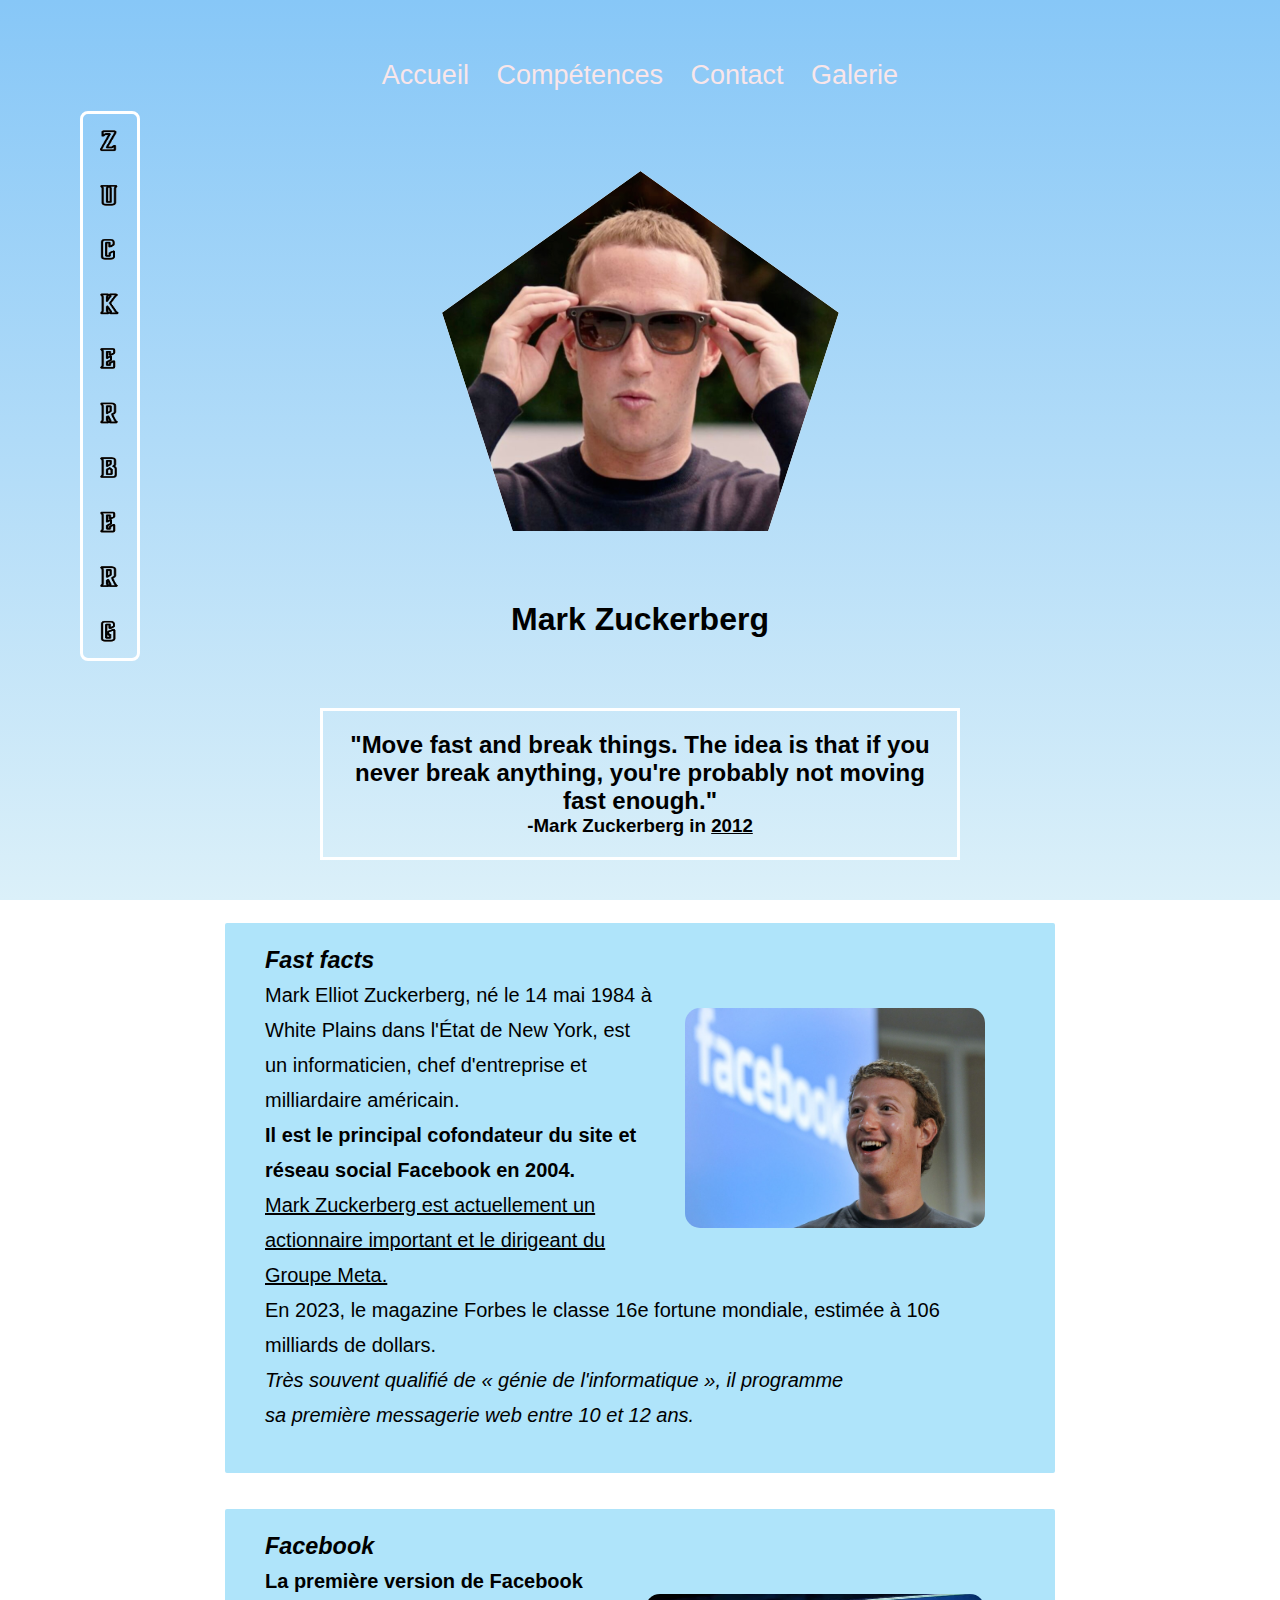
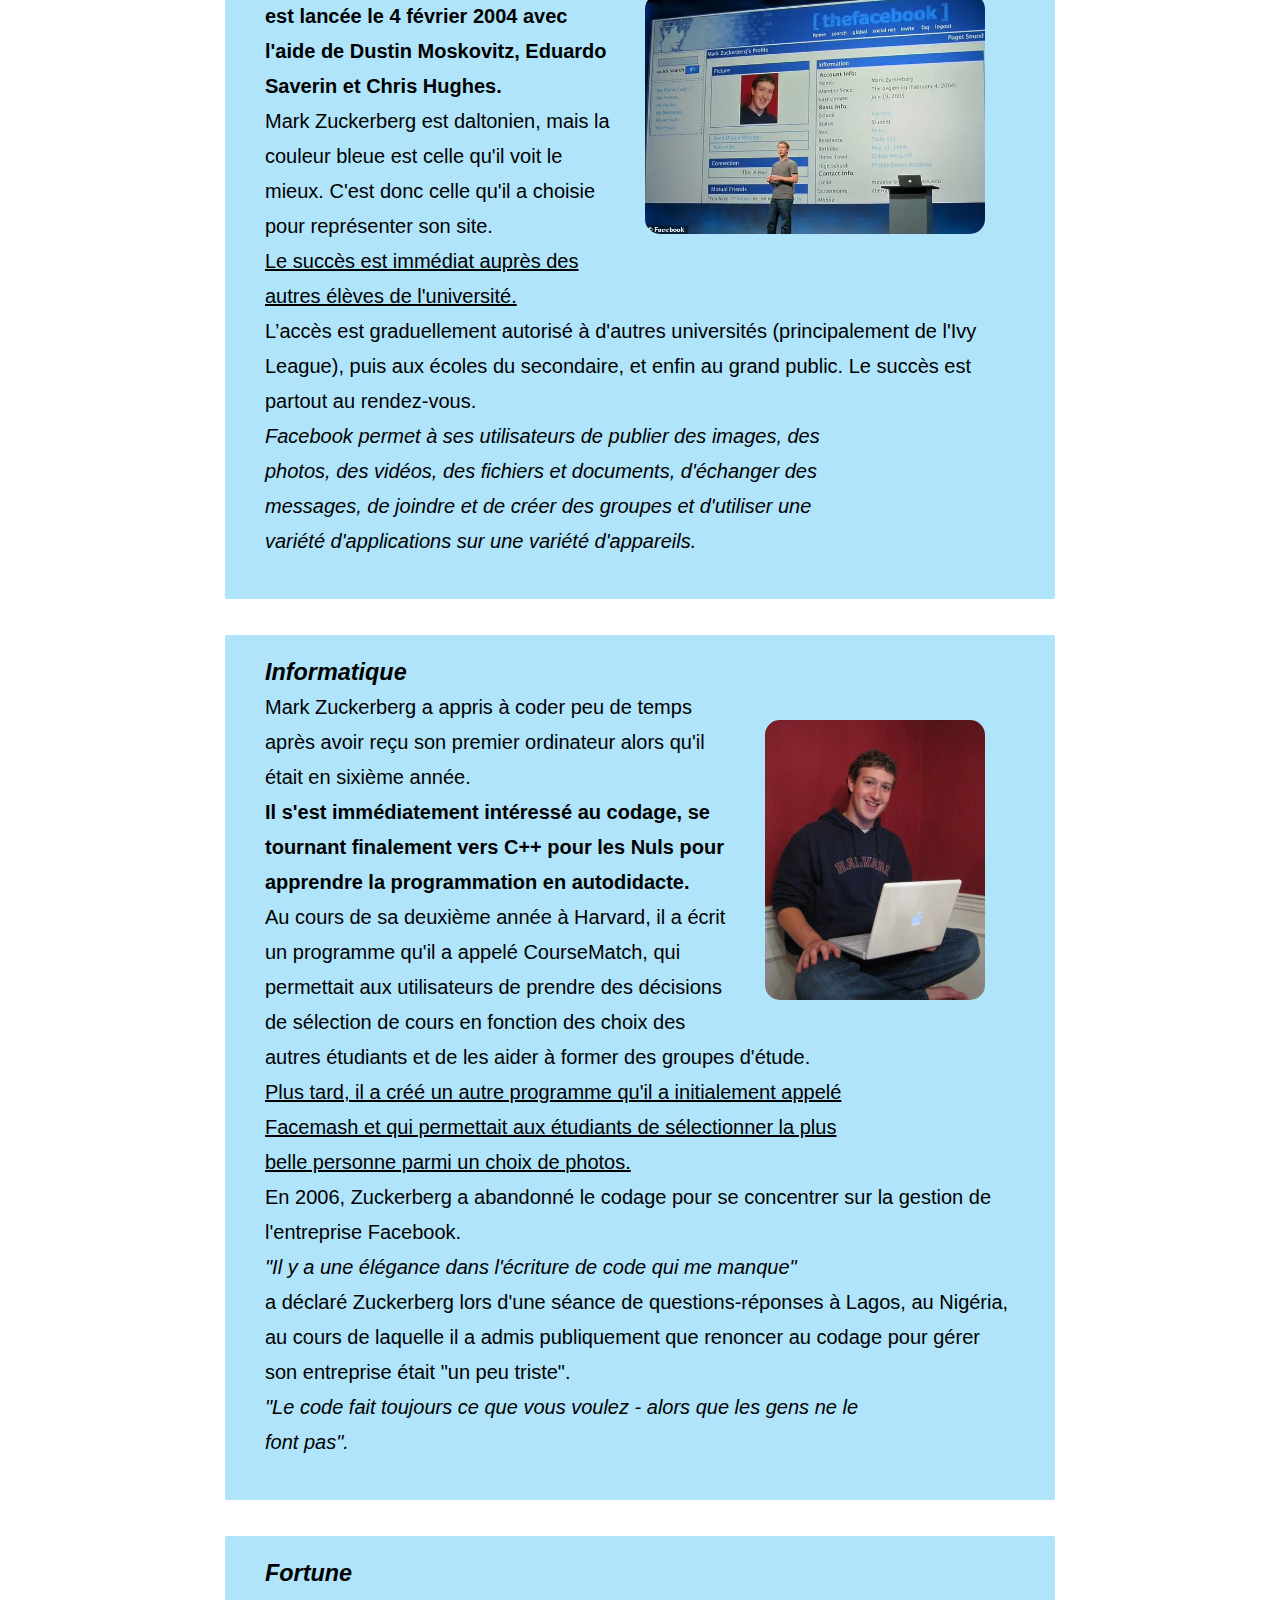
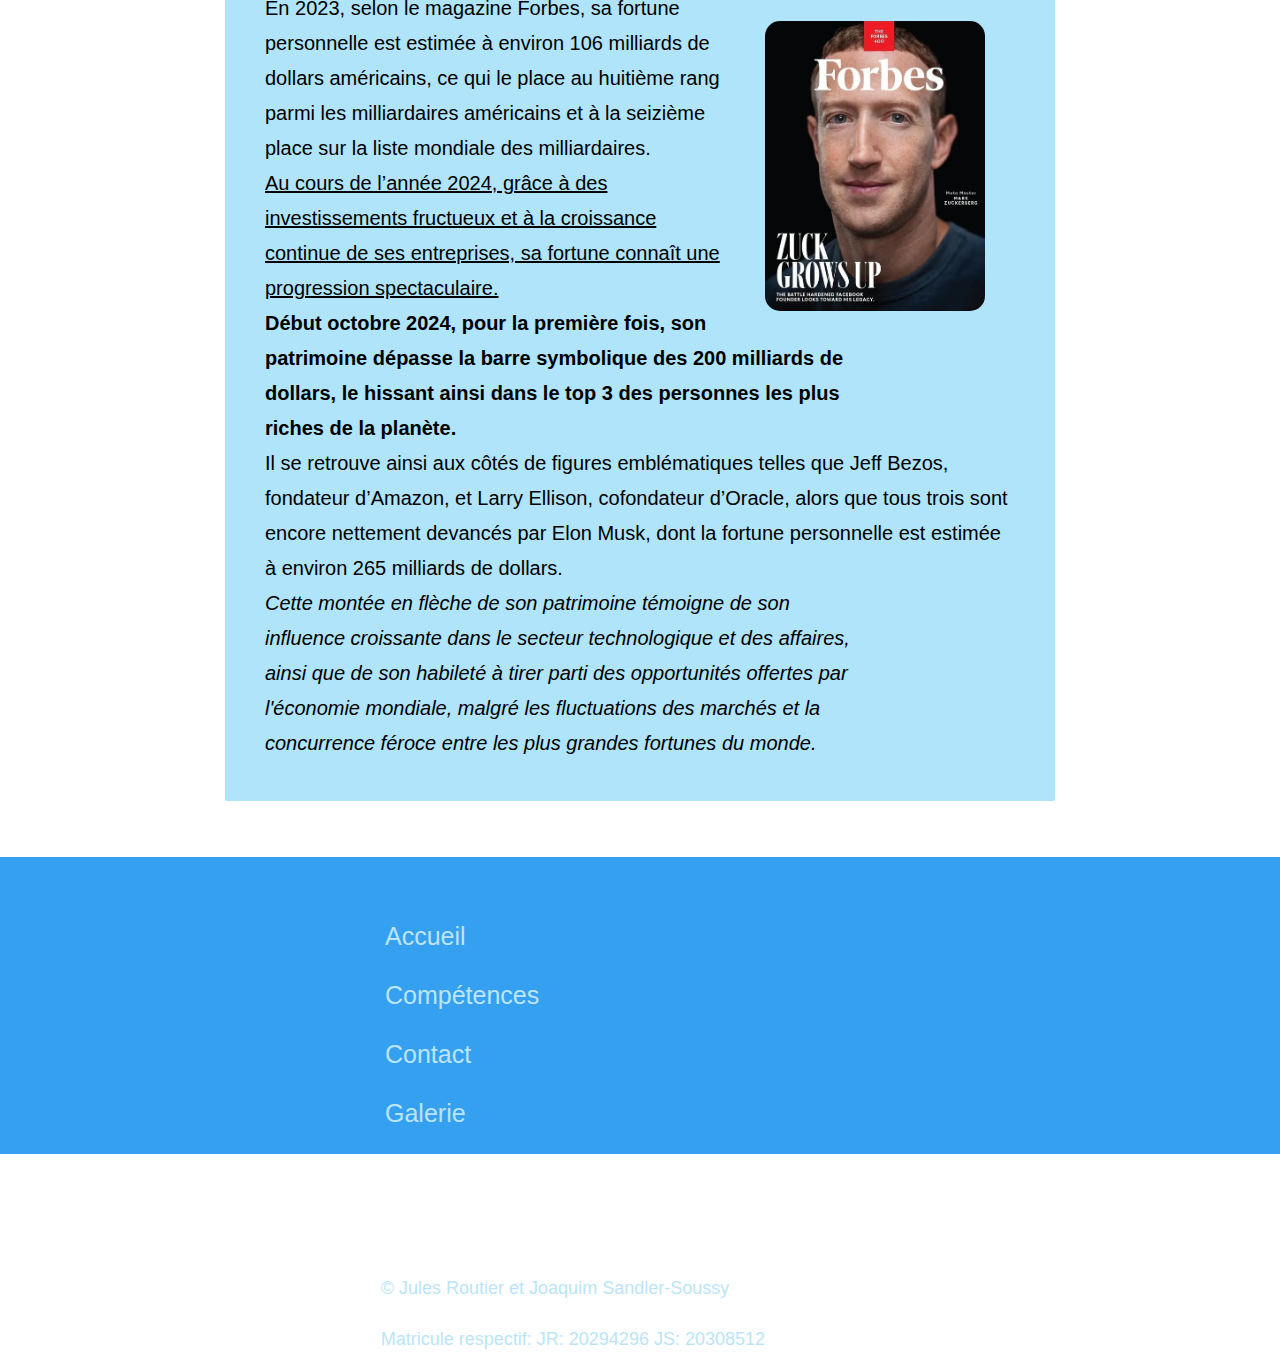
<file: index.html>
<!--------
Joaquim Sandler-Soussy, Matricule: 20308512
Jules Routier, Matricule: 20294296
-------->


<!DOCTYPE html>
<html lang="en">
<head>
    <meta charset="UTF-8">
    <meta name="viewport" content="width=device-width, initial-scale=1.0">
    <link rel="stylesheet" href="style.css">
    <title>Zuckerberg Homepage</title>
</head>
<body>

    <nav class="navigateur">
        <ul>
            <a href="index.html">Accueil</a>
            <a href="compétences.html">Compétences</a>
            <a href="contact.html">Contact</a>
            <a href="gallerie.html">Galerie</a>

        </ul>
    </nav>

    <img class = "fixed_image" src="images/fixed_image.png" width="60px" height="550px">

    <img class = "front_page_image" src="images/Homepage.png" alt="ImageMap de Marc Zuckerberg portant des lunettes" usemap="#image-map">

    <map name="image-map">
        <area target="" alt="" title="" href="https://www.theatlantic.com/technology/archive/2019/10/the-biggest-fans-of-mark-zuckerberg-and-facebook/600490/" coords="-1,141,198,-1,396,140,324,359,71,359" shape="poly">
    </map>

    <h1 class = "title_index">Mark Zuckerberg</h1>

    <div class = "quote">
        <h2>"Move fast and break things. The idea is that if you never break anything, you're probably not moving fast enough." </h2>
           <h3> -Mark Zuckerberg in <a href="https://www.snopes.com/fact-check/move-fast-break-things-facebook-motto/">2012</a></h3>
    </div>


    <div class="corps">

        <div class="bio">
            <h3>Fast facts</h3>
            <img src="images/bio_front_page.jpg" width="300px" height="220px" alt="Marc Zuckerberg souriant avec un fond Facebook">
            <p>Mark Elliot Zuckerberg, né le 14 mai 1984 à White Plains dans l'État de New York, est un informaticien, chef d'entreprise et milliardaire américain. 
            <p class="phrase_gras">Il est le principal cofondateur du site et réseau social Facebook en 2004.</p>
            <p class="phrase_soulignee">Mark Zuckerberg est actuellement un actionnaire important et le dirigeant du Groupe Meta.</p> 
            En 2023, le magazine Forbes le classe 16e fortune mondiale, estimée à 106 milliards de dollars. 
            <p class="phrase_italique">Très souvent qualifié de « génie de l'informatique », il programme sa première messagerie web entre 10 et 12 ans.</p> </p>
        </div>

        <div class = "Facebook">
            <h3>Facebook</h3>
            <img src="images/Facebook_front_page.jpg" width="340" height="240px" alt="Marc Zuckerberg avec un fond de la premiere version Facebook">        
            <p><p class="phrase_gras">La première version de Facebook est lancée le 4 février 2004 avec l'aide de Dustin Moskovitz, Eduardo Saverin et Chris Hughes.</p> 
            Mark Zuckerberg est daltonien, mais la couleur bleue est celle qu'il voit le mieux. C'est donc celle qu'il a choisie pour représenter son site. 
            <p class="phrase_soulignee">Le succès est immédiat auprès des autres élèves de l'université.</p>  
            L’accès est graduellement autorisé à d'autres universités (principalement de l'Ivy League), puis aux écoles du secondaire, et enfin au grand public. 
            Le succès est partout au rendez-vous. <p class="phrase_italique">Facebook permet à ses utilisateurs de publier des images, des photos, des vidéos, 
                des fichiers et documents, d'échanger des messages, de joindre et de créer des groupes et d'utiliser une variété d'applications sur une variété d'appareils.</p> </p>
        </div>

        <div class="informatique">
            <h3>Informatique</h3>    
            <img src="images/informatique_front_page.jpg" width="220" height="280px" alt="Marc Zuckerberg souriant avec un ordinateur">        
            <p>Mark Zuckerberg a appris à coder peu de temps après avoir reçu son premier ordinateur alors qu'il était en sixième année. 
            <p class="phrase_gras">Il s'est immédiatement intéressé au codage, se tournant finalement vers C++ pour les Nuls pour apprendre la programmation en autodidacte.</p>
            Au cours de sa deuxième année à Harvard, il a écrit un programme qu'il a appelé CourseMatch, 
            qui permettait aux utilisateurs de prendre des décisions de sélection de cours en fonction des choix des autres étudiants et de les aider à former des groupes d'étude. 
            <p class="phrase_soulignee">Plus tard, il a créé un autre programme qu'il a initialement appelé Facemash 
            et qui permettait aux étudiants de sélectionner la plus belle personne parmi un choix de photos.</p>
            En 2006, Zuckerberg a abandonné le codage pour se concentrer sur la gestion de l'entreprise Facebook. 
            <p class="phrase_italique">"Il y a une élégance dans l'écriture de code qui me manque"</p> a déclaré Zuckerberg lors d'une séance de questions-réponses à Lagos, au Nigéria,
            au cours de laquelle il a admis publiquement que renoncer au codage pour gérer son entreprise était "un peu triste". 
            <p class="phrase_italique">"Le code fait toujours ce que vous voulez - alors que les gens ne le font pas".</p></p>

        </div>

        <div class="fortune">
            <h3>Fortune</h3>
            <img src="images/Fortune_front_page.jpg" width="220" height="290px" alt="Marc Zuckerberg souriant avec un ordinateur">        
            <p>En 2023, selon le magazine Forbes, sa fortune personnelle est estimée à environ 106 milliards de dollars américains, 
            ce qui le place au huitième rang parmi les milliardaires américains et à la seizième place sur la liste mondiale des milliardaires. 
            <p class="phrase_soulignee">Au cours de l’année 2024, grâce à des investissements fructueux et à la croissance continue de ses entreprises, 
            sa fortune connaît une progression spectaculaire. </p>
            <p class="phrase_gras">Début octobre 2024, pour la première fois, son patrimoine dépasse 
            la barre symbolique des 200 milliards de dollars, le hissant ainsi dans le top 3 des personnes les plus riches de la planète. </p>
            Il se retrouve ainsi aux côtés de figures emblématiques telles que Jeff Bezos, fondateur d’Amazon, et Larry Ellison, cofondateur d’Oracle, 
            alors que tous trois sont encore nettement devancés par Elon Musk, dont la fortune personnelle est estimée à environ 265 milliards de dollars. 
            <p class="phrase_italique">Cette montée en flèche de son patrimoine témoigne de son influence croissante dans le secteur technologique et des affaires, 
            ainsi que de son habileté à tirer parti des opportunités offertes par l'économie mondiale, 
            malgré les fluctuations des marchés et la concurrence féroce entre les plus grandes fortunes du monde.</p></p>
        </div>

    





    </div>


    <footer class="footer">

        <ul>
            <a href="index.html">Accueil</a>
            <a href="compétences.html">Compétences</a>
            <a href="contact.html">Contact</a>
            <a href="gallerie.html">Galerie</a>

        </ul>
        <div class="noms">
            <span class="footer_span">&copy; Jules Routier et Joaquim Sandler-Soussy</span>
            <span class="footer_span">Matricule respectif: JR: 20294296 JS: 20308512</span>
        </div>
        

    </footer>

</body>
</html>
</file>
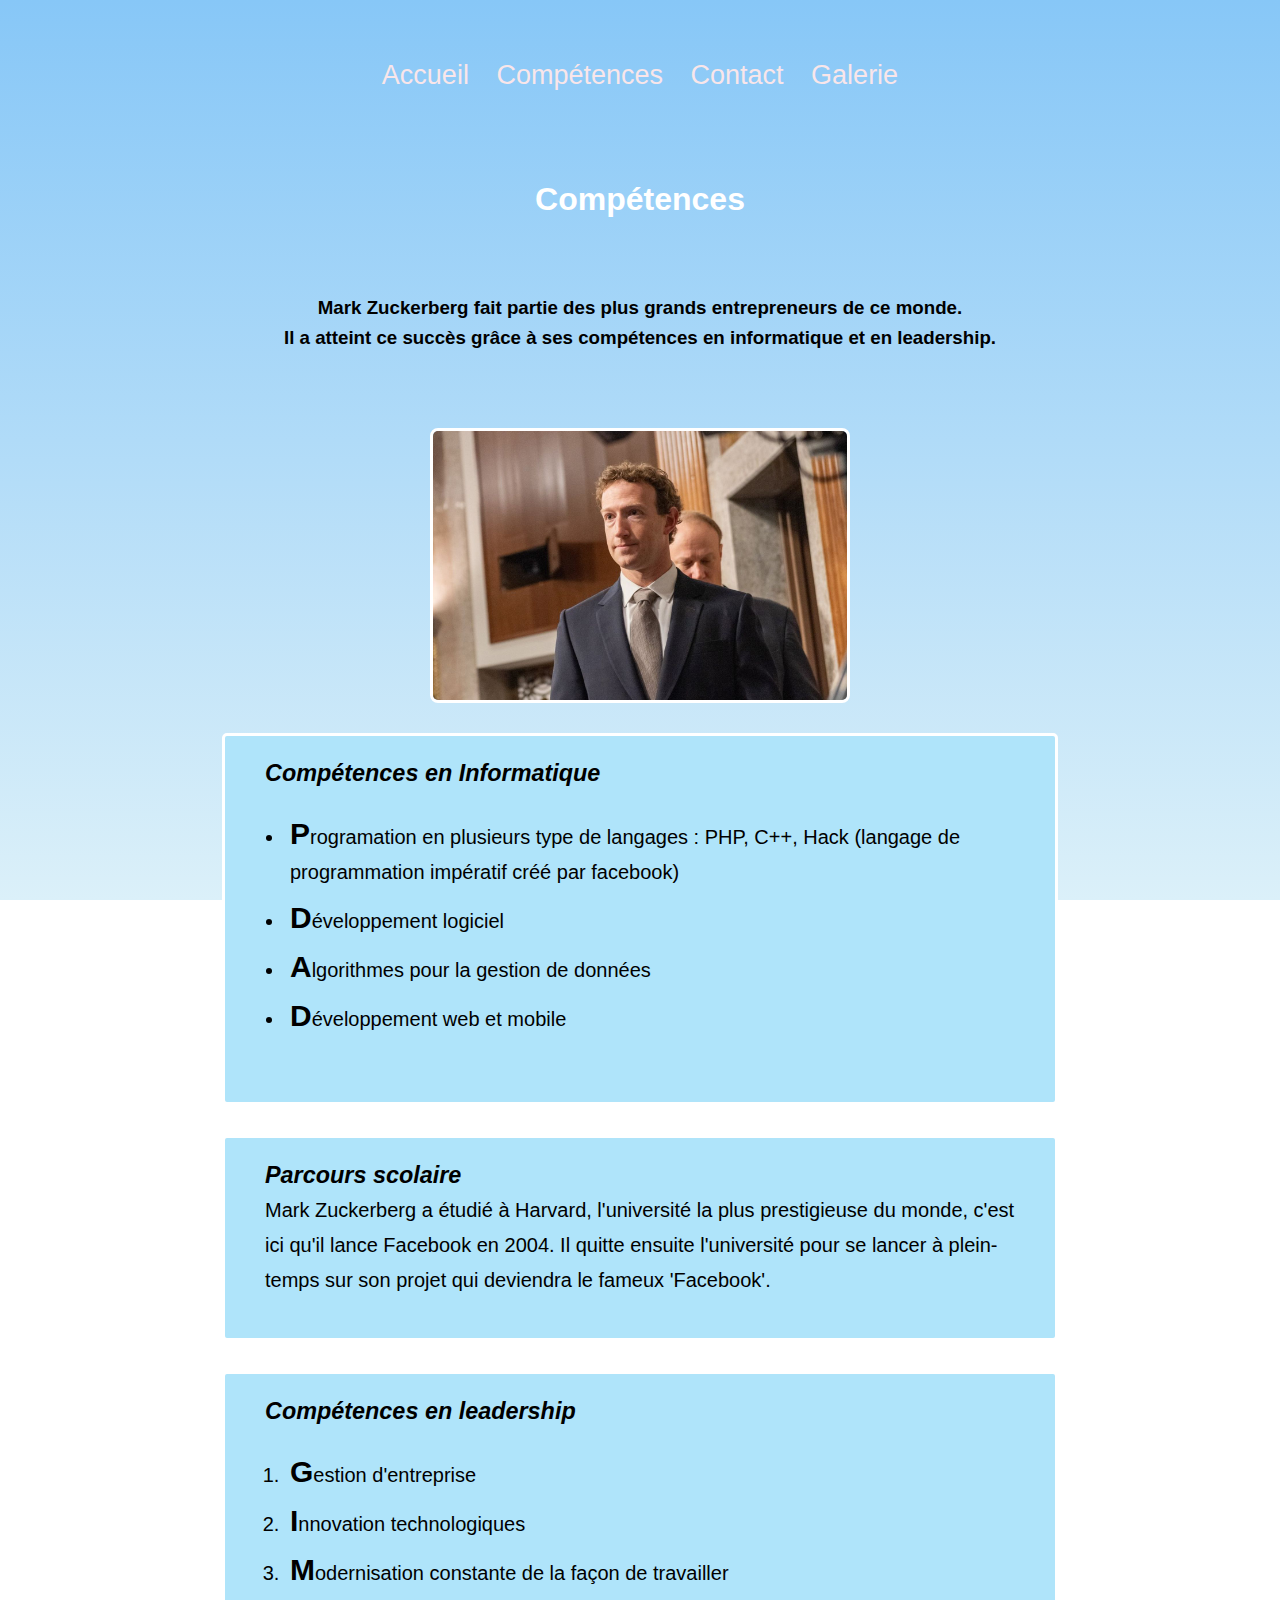
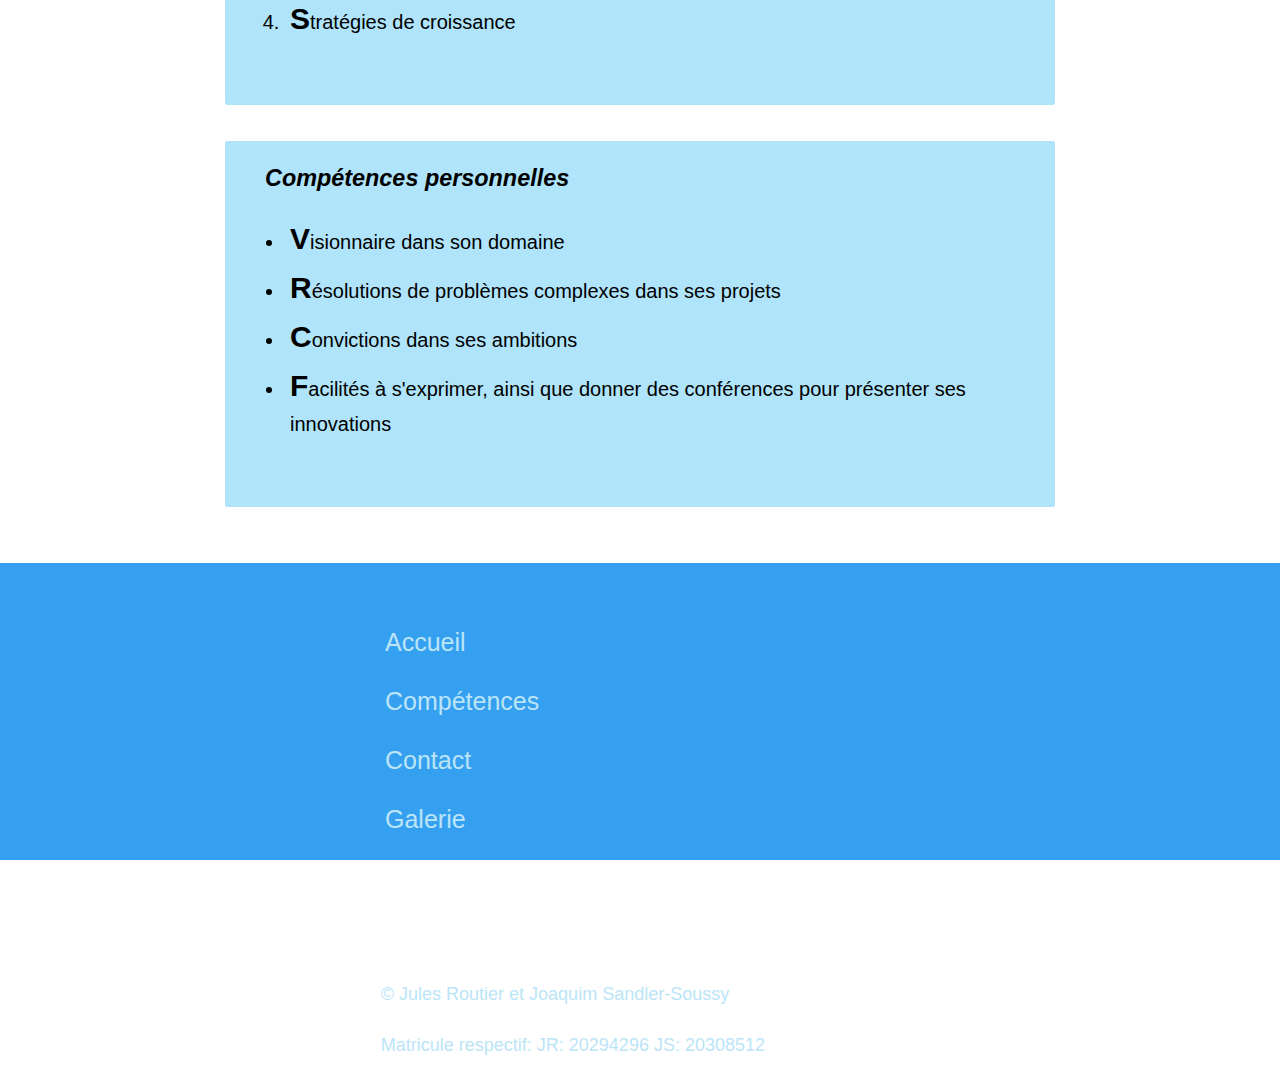
<file: compétences.html>
<!--------
Joaquim Sandler-Soussy, Matricule: 20308512
Jules Routier, Matricule: 20294296
-------->


<!DOCTYPE html>
<html lang="en">
<head>
    <meta charset="UTF-8">
    <meta name="viewport" content="width=device-width, initial-scale=1.0">
    <link rel="stylesheet" href="style.css">

    <title>Compétences Zuckerberg</title>
</head>
<body>

    <nav class="navigateur">
        <ul>
            <a href="index.html">Accueil</a>
            <a href="compétences.html">Compétences</a>
            <a href="contact.html">Contact</a>
            <a href="gallerie.html">Galerie</a>

        </ul>
    </nav>
    
    <h1 class="title">Compétences</h2>
    <h3 class="description">Mark Zuckerberg fait partie des plus grands entrepreneurs de ce monde. <br> Il a atteint ce succès grâce à ses compétences en informatique et en leadership.</h3>


    <img class="competences_image" src="images/Competences_image.jpg" width="420px" height="275px" alt="Zuckerberg en costume cravate">

    <div class="corps">

        <div class="informatique">
            <h3>Compétences  en Informatique</h3>
            <ul class="premiere_lettre">
                <li>Programation en plusieurs type de langages : PHP, C++, Hack (langage de programmation impératif créé par facebook) </li>
                <li>Développement logiciel</li>
                <li>Algorithmes pour la gestion de données</li>
                <li>Développement web et mobile </li>
            </ul>
        </div>

        <div class="scolaire">
            <h3>Parcours scolaire</h3>
            <span>Mark Zuckerberg a étudié à Harvard, l'université la plus prestigieuse du monde, c'est ici qu'il lance Facebook en 2004. Il quitte ensuite l'université pour se lancer à plein-temps sur son projet qui deviendra le fameux 'Facebook'.</p>
        
        </div>


        <div class="leadership">
            <h3>Compétences en leadership</h3>
            <ol class="premiere_lettre">
                <li>Gestion d'entreprise</li>
                <li>Innovation technologiques</li>
                <li>Modernisation constante de la façon de travailler </li>
                <li>Stratégies de croissance </li>
            </ol>
        </div>

        <div class="personnel">
            <h3>Compétences personnelles </h3>
            <ul class="premiere_lettre">
                <li>Visionnaire dans son domaine</li>
                <li>Résolutions de problèmes complexes dans ses projets</li>
                <li>Convictions dans ses ambitions </li>
                <li>Facilités à s'exprimer, ainsi que donner des conférences pour présenter ses innovations</li>
            </ul>
        </div>
    </div>


    <footer class="footer">
        <ul>
            <a href="index.html">Accueil</a>
            <a href="compétences.html">Compétences</a>
            <a href="contact.html">Contact</a>
            <a href="gallerie.html">Galerie</a>

        </ul>
        <div class="noms">
            <span class="footer_span">&copy; Jules Routier et Joaquim Sandler-Soussy</span>
            <span class="footer_span">Matricule respectif: JR: 20294296 JS: 20308512</span>
        </div>
    </footer>

</body>
</html>
</file>
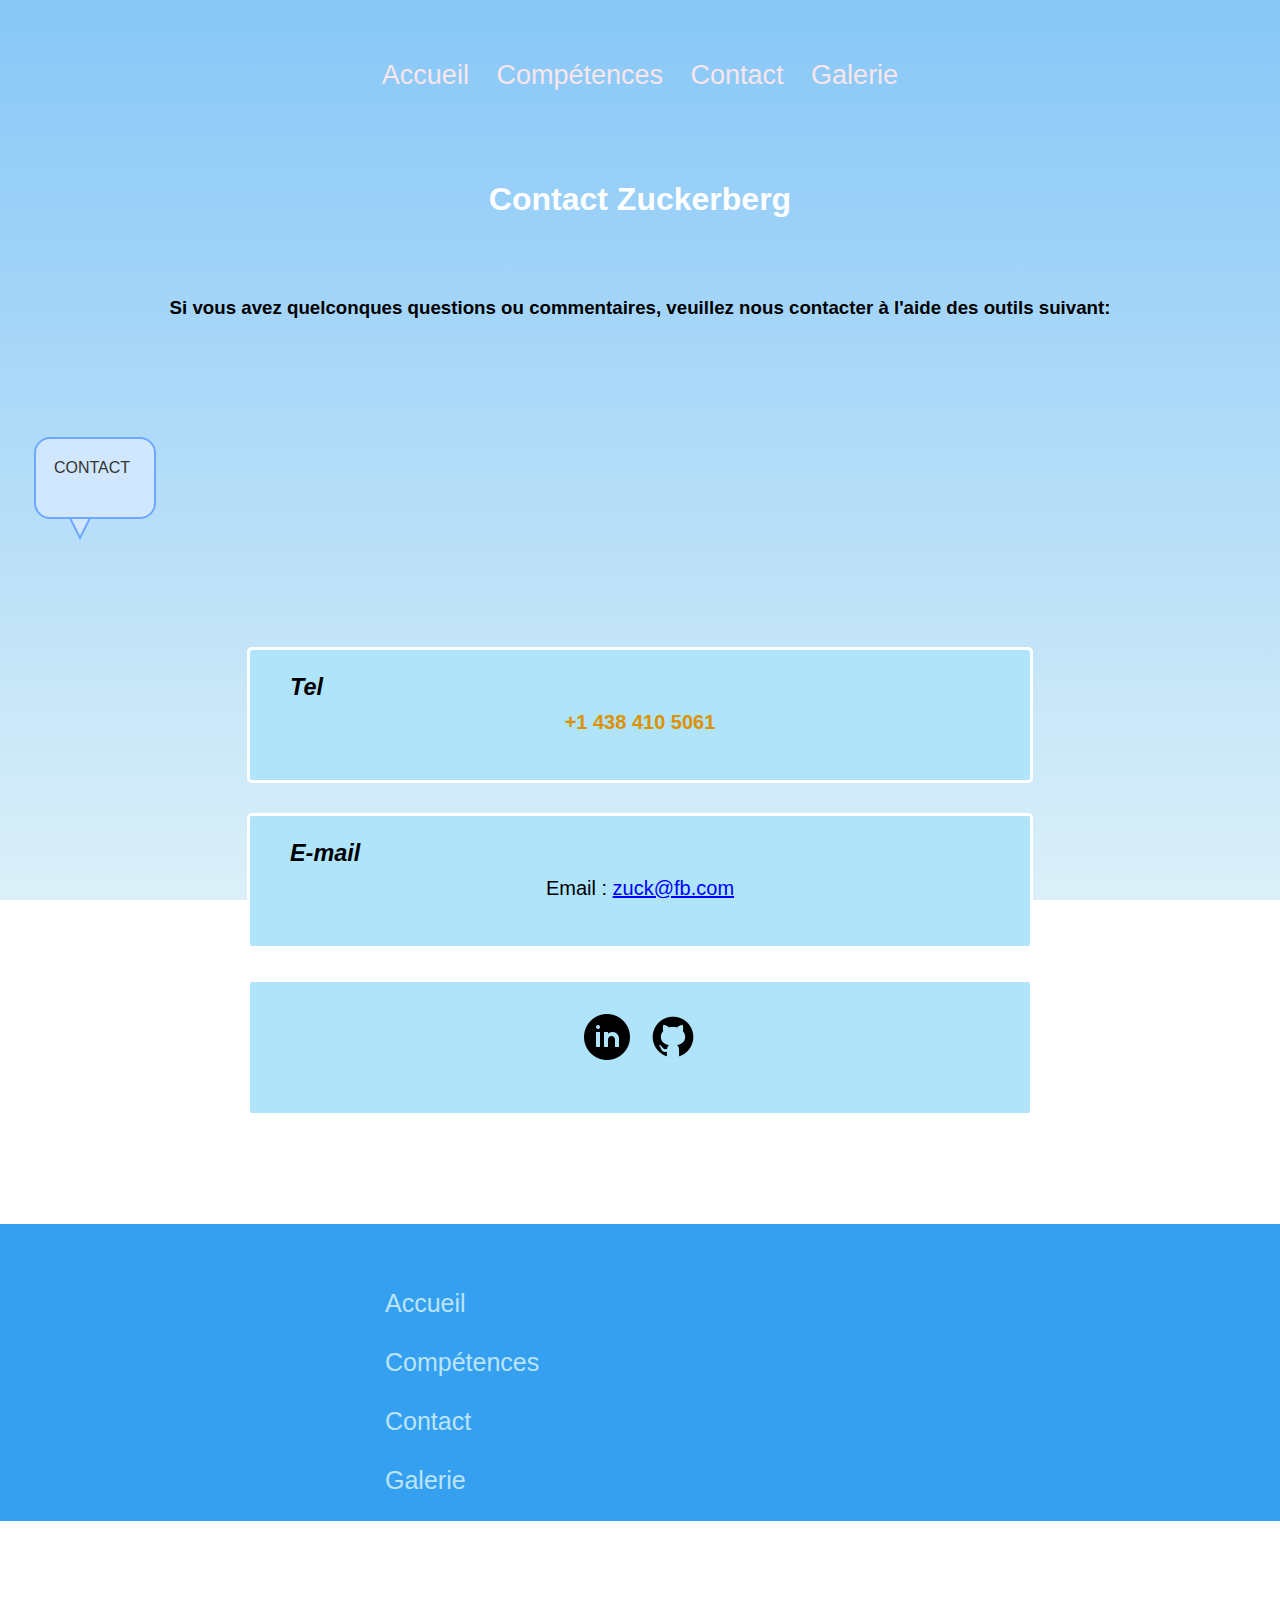
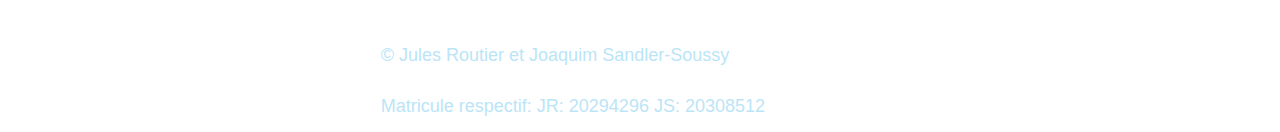
<file: contact.html>
<!--------
Joaquim Sandler-Soussy, Matricule: 20308512
Jules Routier, Matricule: 20294296
-------->


<!DOCTYPE html>
<html lang="en">
<head>
    <meta charset="UTF-8">
    <meta name="viewport" content="width=device-width, initial-scale=1.0">
    <title>Contact</title>
    <link rel="stylesheet" href="style.css">
</head>

<body>

    <nav class="navigateur">
        <ul>
            <a href="index.html">Accueil</a>
            <a href="compétences.html">Compétences</a>
            <a href="contact.html">Contact</a>
            <a href="gallerie.html">Galerie</a>

        </ul>
    </nav>
    
    <h1 class="title">Contact Zuckerberg</h2>

    <h3 class="description">Si vous avez quelconques questions ou commentaires, veuillez nous contacter à l'aide des outils suivant:</h3>
   
    <div class="svg_boite"> 
        <svg class="bulle_discu" width="150" height="150" xmlns="http://www.w3.org/2000/svg">
            <rect x="15" y="20" width="120" height="80" rx="15" ry="15" fill="#d1e7fd" stroke="#6ea8fe" stroke-width="2"/>
            <polygon points="50,100 70,100 60,120" fill="#d1e7fd" stroke="#6ea8fe" stroke-width="2"/>
            <text x="25" y="55" font-family="Arial" font-size="16" fill="#333"> &nbsp CONTACT</text>
        </svg>        
    </div>
     

    <div class="corps contact">
        <div>
            <h3>Tel</h3>
            <span class ="telephone contact">+1 438 410 5061</span>
        </div>

        <div>
            <h3>E-mail</h3>
            <span class="contact">Email : <a href="mailto:zuck@fb.com" class="email_lien">zuck@fb.com</a></span>
        </div>



        <div class="reseau contact">
            <a href="https://fr.linkedin.com/"><div class="linkedin"></div></a>
            <a href="https://github.com/"><div class="github"></div></a>
        </div>

        


    </div>



    <footer class="footer">
        <ul>
            <a href="index.html">Accueil</a>
            <a href="compétences.html">Compétences</a>
            <a href="contact.html">Contact</a>
            <a href="gallerie.html">Galerie</a>

        </ul>
        <div class="noms">
            <span class="footer_span">&copy; Jules Routier et Joaquim Sandler-Soussy</span>
            <span class="footer_span">Matricule respectif: JR: 20294296 JS: 20308512</span>
        </div>
    </footer>

</body>
</html>
</file>
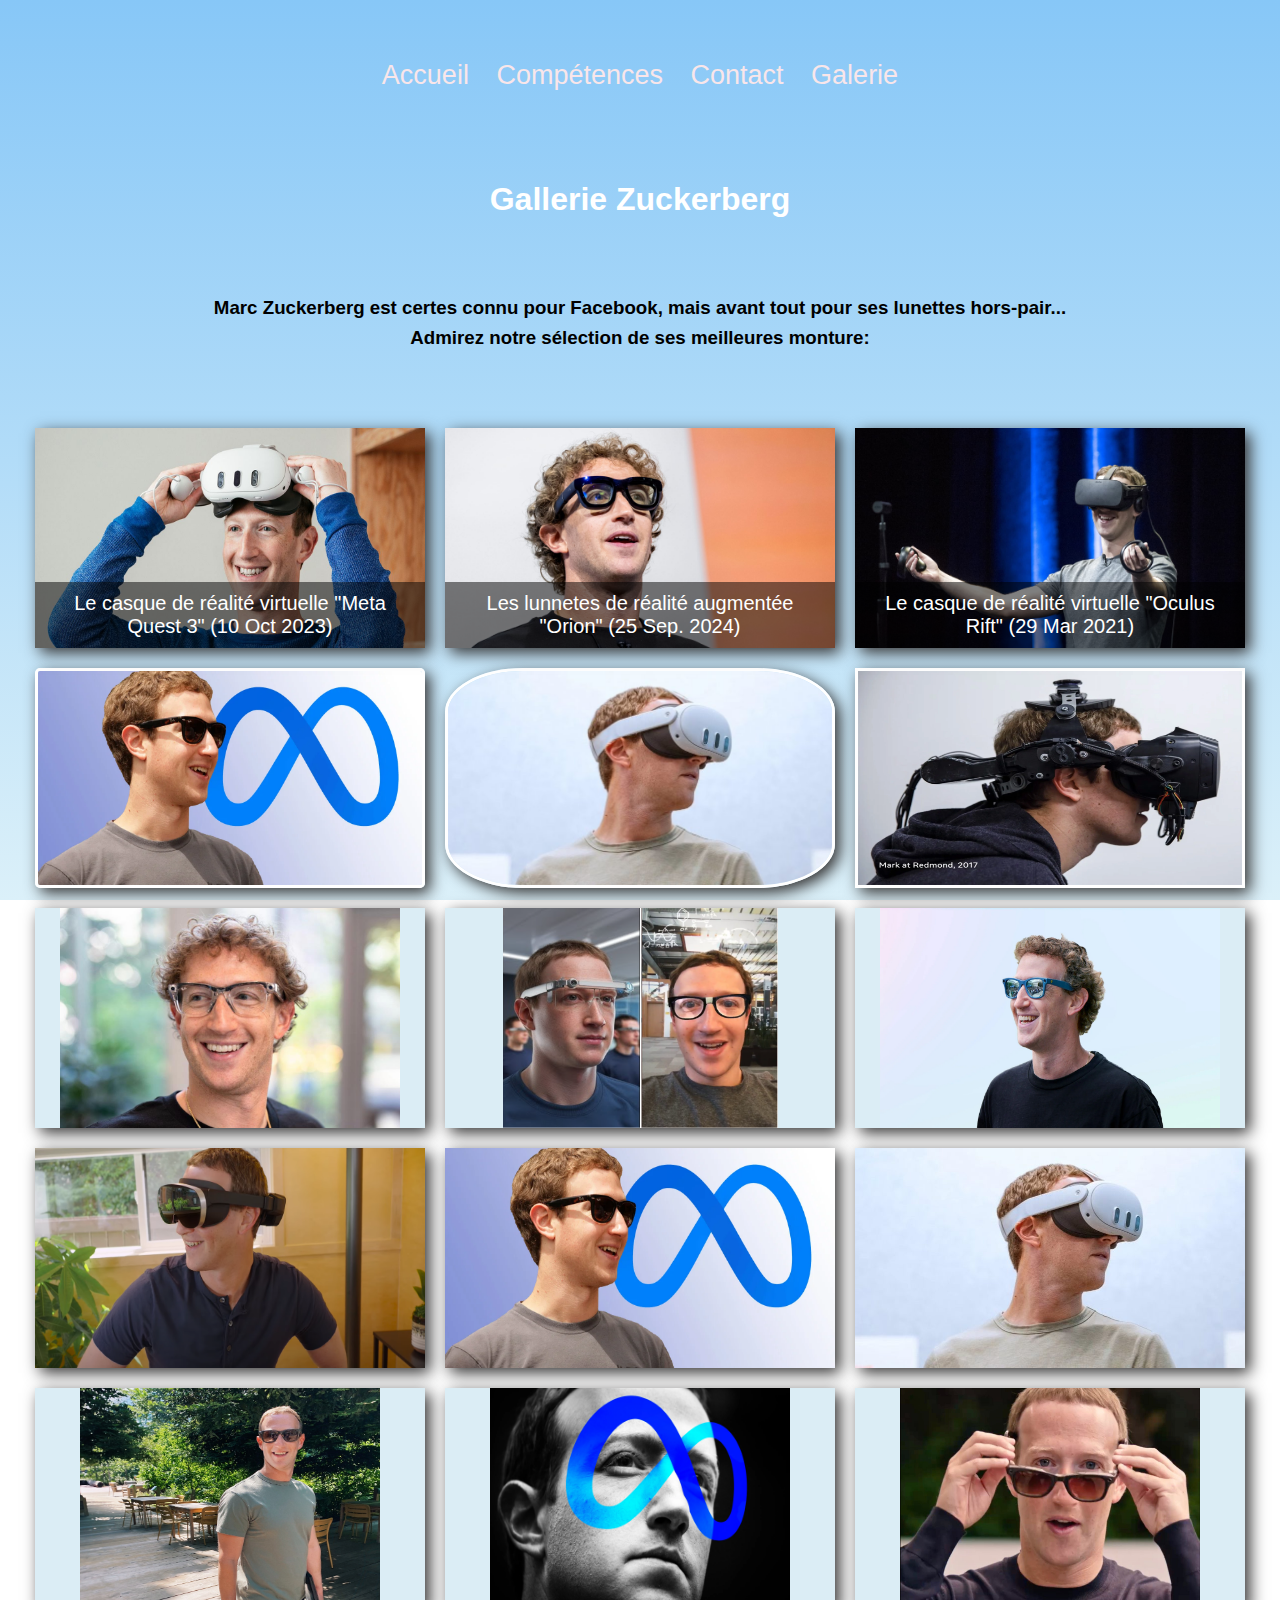
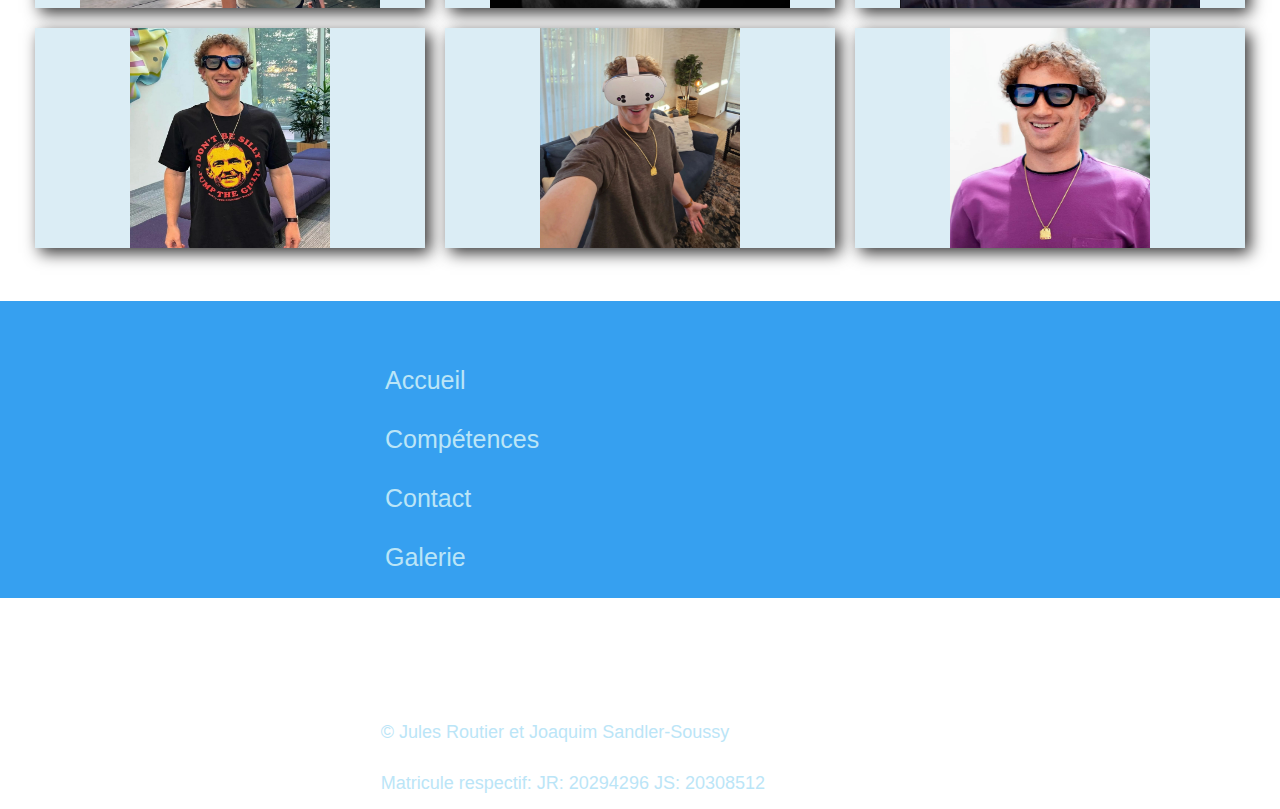
<file: gallerie.html>
<!--------
Joaquim Sandler-Soussy, Matricule: 20308512
Jules Routier, Matricule: 20294296
-------->


<!DOCTYPE html>
<html lang="en">
<head>
    <meta charset="UTF-8">
    <meta name="viewport" content="width=device-width, initial-scale=1.0">
    <link rel="stylesheet" href="style.css">

    <title>Gallerie Zuckerbergg</title>
</head>
<body>

    <nav class="navigateur">
        <ul>
            <a href="index.html">Accueil</a>
            <a href="compétences.html">Compétences</a>
            <a href="contact.html">Contact</a>
            <a href="gallerie.html">Galerie</a>

        </ul>

    </nav>

    <h1 class = "title" style="color: white;">Gallerie Zuckerberg</h1>

    <h3 class="description">Marc Zuckerberg est certes connu pour Facebook, mais avant tout pour ses lunettes hors-pair... <br> Admirez notre sélection de ses meilleures monture:</h3>

    <div class="gallerie">

        <div class="gallerie-item">
            <img class="rangee_1" src="images/Gallerie_2.jpg" width="390px" height="220px" alt="Marc Zuckerberg with glasses">
            <div class="overlay">Le casque de réalité virtuelle "Meta Quest 3" (10 Oct 2023)</div>
        </div>
        <div class="gallerie-item">
            <img class="rangee_1" src="images/Gallerie_3.jpg" width="390px" height="220px"alt="Marc Zuckerberg with glasses">
            <div class="overlay">Les lunnetes de réalité augmentée "Orion" (25 Sep. 2024)</div>
        </div>
        <div class="gallerie-item">
            <img class="rangee_1" src="images/Gallerie_8.jpg" width="390px" height="220px"alt="Marc Zuckerberg with glasses">
            <div class="overlay">Le casque de réalité virtuelle "Oculus Rift" (29 Mar 2021)</div>
        </div>

        
        <img class="rond_image" src="images/Gallerie_11.webp" width="390px" height="220px"alt="Marc Zuckerberg with glasses">
        <img class="arrondi_image" src="images/Gallerie_12.jpg" width="390px" height="220px"alt="Marc Zuckerberg with glasses">
        <img class="carre_image" src="images/Gallerie_9.webp" width="390px" height="220px"alt="Marc Zuckerberg with glasses">

        <div class="gallerie-item"><img src="images/Gallerie_6.jpg" width="340px" height="220px" alt="Marc Zuckerberg with glasses"></div>
        <div class="gallerie-item"><img src="images/Gallerie_7.png" width="275px" height="220px"alt="Marc Zuckerberg with glasses"></div>
        <div class="gallerie-item"><img src="images/Gallerie_4.webp" width="340px" height="220px" alt="Marc Zuckerberg with glasses"></div>
        
        <div class="gallerie-item"><img src="images/Gallerie_14.png" width="390px" height="220px"alt="Marc Zuckerberg with glasses"></div>
        <div class="gallerie-item"><img src="images/Gallerie_11.webp" width="390px" height="220px"alt="Marc Zuckerberg with glasses"></div>
        <div class="gallerie-item"><img src="images/Gallerie_12.jpg" width="390px" height="220px"alt="Marc Zuckerberg with glasses"></div>

        <div class="gallerie-item"><img src="images/Gallerie_10.jpg" width="300px" height="220px"alt="Marc Zuckerberg with glasses"></div>
        <div class="gallerie-item"><img src="images/Gallerie_1.webp" width="300px" height="220px" alt="Marc Zuckerberg with glasses"></div>
        <div class="gallerie-item"><img src="images/Gallerie_5.png" width="300px" height="220px" alt="Marc Zuckerberg with glasses"></div>
        
        <div class="gallerie-item"><img src="images/Gallerie_13.jpg" width="200px" height="220px"alt="Marc Zuckerberg with glasses"></div>
        <div class="gallerie-item"><img src="images/Gallerie_15.jpeg" width="200px" height="220px"alt="Marc Zuckerberg with glasses"></div>
        <div class="gallerie-item"><img src="images/Gallerie_16.jpg" width="200px" height="220px"alt="Marc Zuckerberg with glasses"></div>


    </div>


    <footer class="footer">

        <ul>
            <a href="index.html">Accueil</a>
            <a href="compétences.html">Compétences</a>
            <a href="contact.html">Contact</a>
            <a href="gallerie.html">Galerie</a>

        </ul>
        <div class="noms">
            <span class="footer_span">&copy; Jules Routier et Joaquim Sandler-Soussy</span>
            <span class="footer_span">Matricule respectif: JR: 20294296 JS: 20308512</span>
        </div>
        

    </footer>
</body>
</html>
</file>
<file: style.css>
/*
Joaquim Sandler-Soussy, Matricule: 20308512
Jules Routier, Matricule: 20294296
*/

*{
    margin: 0px;
    padding: 0px;
    box-sizing: border-box;
}

body{
    background-image: linear-gradient(rgb(135, 199, 247), rgb(219, 240, 249));
    background-repeat: no-repeat;
    background-attachment: fixed;
    color: black;
    font-family: Arial, Helvetica, sans-serif;
}

/* Classes design général */

.corps{
    margin: auto;
    width: 70%;
    font-size: 20px;
    line-height: 35px;
}

.corps > div{
    margin: 30px;
    background-color: rgb(175, 228, 250);
    border-radius: 5px;
    border: 3px solid #fff;
    padding: 40px;
    padding-top: 20px;
}

.corps h3{
    font-style: italic;
}

.corps p{
    width: 80%;
    padding-top: 0px;
    margin: 0px;
}

.corps img{
    border-radius: 15px;
    float: right;
    margin: 30px;


}.title{
    text-align: center;
    margin-top: 70px;
    margin-bottom: 70px;
    color: #fff;
}


/* Navigateur */

.navigateur ul{
	list-style-type: none;
	margin-top: 40px;
	text-align: center;
    font-size: 27px;
    margin-bottom: 20px;
}

.navigateur a{
    text-decoration: none;
    color: rgb(249, 230, 234);
    padding: 10px;
}

.navigateur a:visited {
	color: #040303;
}

.navigateur a:hover {
	color: #fed0de;
}

/* Footer */

.footer{
    height: 300px;
    margin-top: 50px;
    padding-top: 30px;
    padding-bottom: 30px;
    background-color: rgb(54, 160, 240);
    color: rgb(187, 229, 247);
    width: 100%;
    border-top: 3px solid #fff;
}

.footer ul{
    display: inline-block;
    font-size: 25px;
}

.footer a{
    display: block;
    margin-left: 350px;
    color: rgb(187, 229, 247);
    text-decoration: none;
    padding: 15px;
}

.noms span{
    display: block;
    font-size: 18px;
    padding: 15px;

}

.noms{
    float: right;
    margin-right: 500px;
    margin-top: 100px;

}

/* Index */

.front_page_image{
    display: block;
    margin-left: auto;
    margin-right: auto;
    margin-top: 60px;
    margin-bottom: 50px;
    
}

.title_index{
    text-align: center;
    margin-top: 70px;
    margin-bottom: 70px;
    color: #000000;
}

.quote{
    text-align: center;
    border: solid 3px #fff;
    margin: auto;
    width: 50%;
    padding: 20px;
    margin-bottom: 60px;
    margin-top: 40px;
}

.quote a{
    text-decoration: underline;
    color:#000 ;    
}

.phrase_gras{
    font-weight: bold;
}

.phrase_italique{
    font-style: italic;
}

.phrase_soulignee{
    text-decoration: underline;
}

.fixed_image{
    border: 3px solid #fff;
    border-radius: 8px;
    margin: 80px;
    margin-top:-20px ;
    padding-top: 10px;
    padding-bottom: 10px;
    position: fixed;
    float: right;
}

/* Gallerie */

.gallerie{
    display: grid;
    grid-template-columns: 390px 390px 390px;
    column-gap: 20px;
    row-gap: 20px;
    margin: 25px;
    justify-content: center;}

.gallerie-item{
    background-color: rgb(219, 237, 245);
    height: 220px;
    text-align: center;
    position: relative;
    box-shadow: 5px 5px 15px #353434;
}

.overlay{
    background: rgba(0, 0, 0, 0.5);
    position: absolute;
    bottom: 0;    
    color: white;
    width: 390px;
    font-size: 20px;
    padding: 10px;
    text-align: center;
  }

.rond_image{
    border: #fff solid 3px ;
    border-radius: 5px;
    box-shadow: 5px 5px 15px #353434;
}

.arrondi_image{
    border: #fff solid 3px ;
    border-radius: 20%;
    box-shadow: 5px 5px 15px #353434;
}

.carre_image{
    border: #fff solid 3px ;
    box-shadow: 5px 5px 15px #353434;
}

.gallerie :hover{
    box-shadow: none;
}   

.description{
    text-align: center;
    margin: 75px;
    line-height: 30px;
}

/* Compétences */

ul, ol{
    padding: 20px;
}

li{
    padding: 5px;
}

.premiere_lettre ::first-letter{
    font-weight: bold;
    font-size: 30px;
}

.competences_image{
    display: block;
    margin-left: auto;
    margin-right: auto;
    border: #fff solid 3px;
    border-radius: 8px;
}

/* Contact */

.bulle_discu rect,
.bulle_discu polygon {
    animation: colorChange 7s infinite alternate;
}

@keyframes colorChange {
    100% {
        fill: #40e0d0;
    }
}

.bulle_discu {
    animation: glisse 7s infinite alternate;
    margin: 20px;
}

@keyframes glisse {
    0% {
        transform: translateY(0vw);
    }
    100% {
        transform: translateX(87vw);
    }
}


.contact{
    padding: 25px;
    text-align: center;
}

.contact h3{
    text-align: left;
}

.telephone{
    font-weight: bold;
    color: rgb(222, 145, 0);
}

.email_lien{
    text-decoration:underline ;
    color: blue;
}

.github{
    width: 60px;
    height: 60px;
    background: url(images/css_sprites.png) 0 0;
    display: inline-block;
    margin-left: auto;
    margin-right: 10px;

}

.linkedin{
    width: 60px;
    height: 60px;
    background: url(images/css_sprites.png) -70px 0;
    display: inline-block;
    margin-right: auto;
}
</file>
